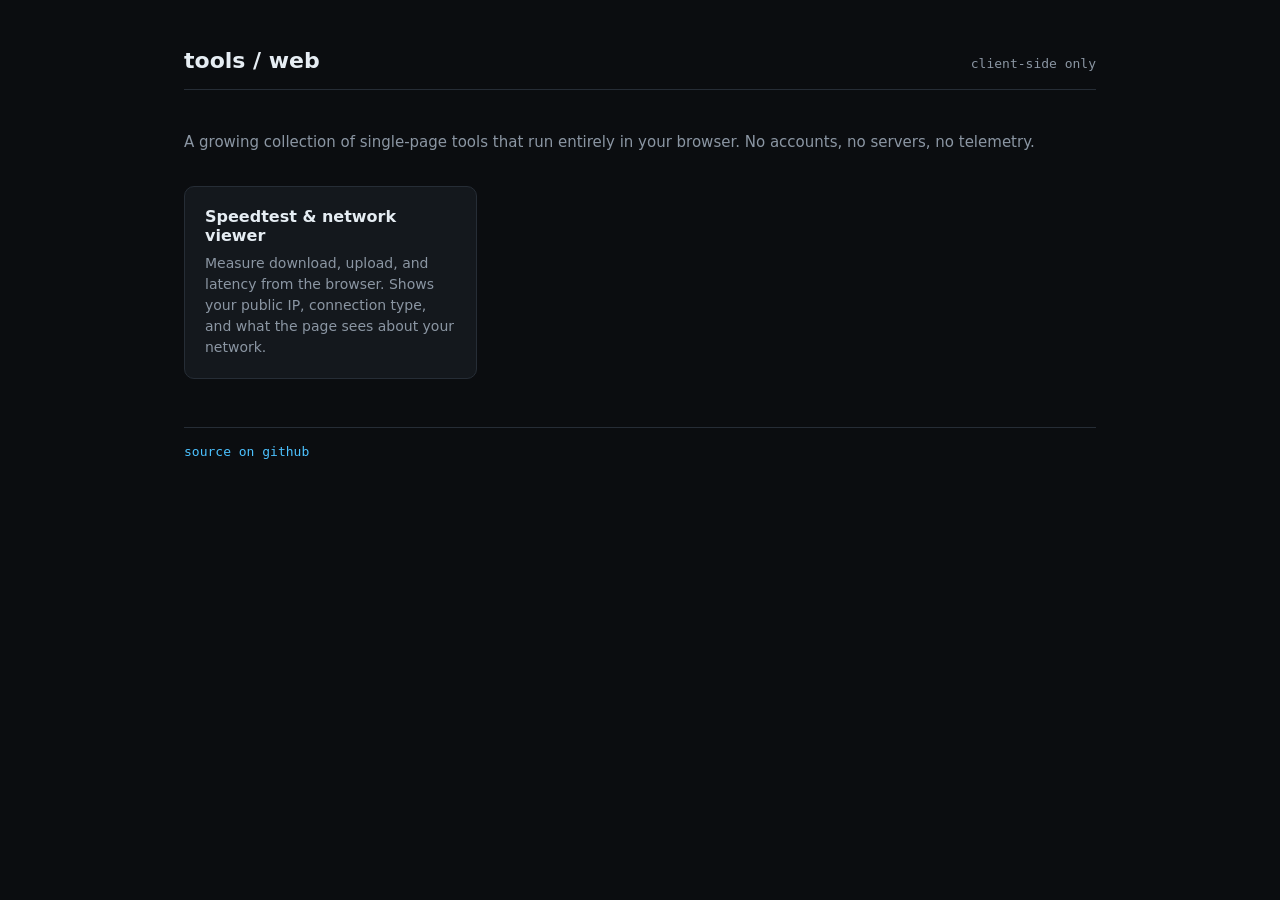
<file: web/index.html>
<!doctype html>
<html lang="en">
<head>
  <meta charset="utf-8">
  <meta name="viewport" content="width=device-width, initial-scale=1">
  <title>tools / web</title>
  <link rel="stylesheet" href="styles.css">
</head>
<body>
  <div class="container">
    <header class="site-header">
      <h1>tools / web</h1>
      <span class="meta">client-side only</span>
    </header>

    <p class="lede">
      A growing collection of single-page tools that run entirely in your browser. No accounts, no servers, no telemetry.
    </p>

    <section class="tool-grid">
      <a class="tool-card" href="speedtest/">
        <h2>Speedtest &amp; network viewer</h2>
        <p>Measure download, upload, and latency from the browser. Shows your public IP, connection type, and what the page sees about your network.</p>
      </a>
    </section>

    <footer class="footer">
      <a href="https://github.com/ryanauj/tools">source on github</a>
    </footer>
  </div>
</body>
</html>
</file>
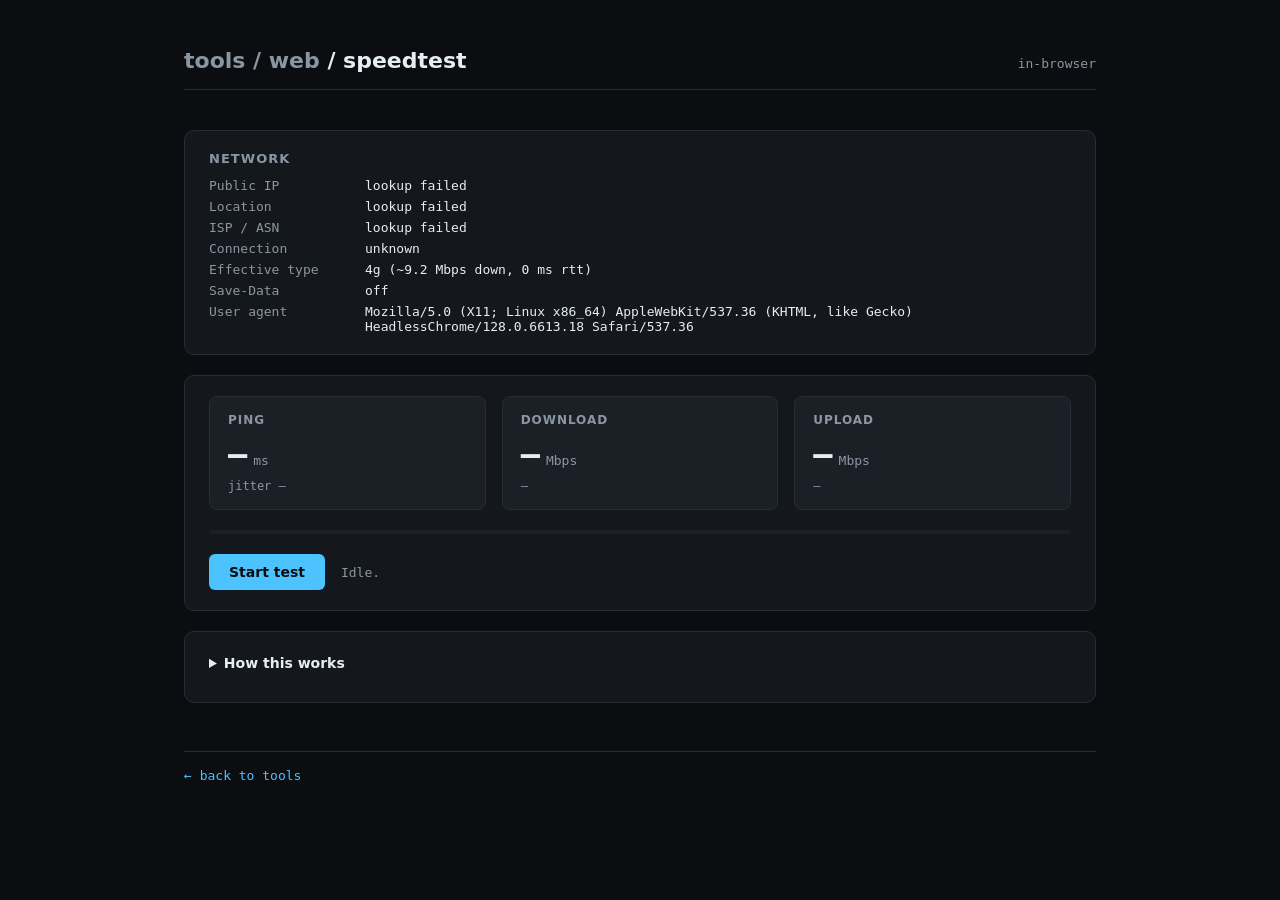
<file: web/speedtest/index.html>
<!doctype html>
<html lang="en">
<head>
  <meta charset="utf-8">
  <meta name="viewport" content="width=device-width, initial-scale=1">
  <title>speedtest &amp; network viewer</title>
  <link rel="stylesheet" href="../styles.css">
  <link rel="stylesheet" href="styles.css">
</head>
<body>
  <div class="container">
    <header class="site-header">
      <h1><a href="../" class="back">tools / web</a> / speedtest</h1>
      <span class="meta">in-browser</span>
    </header>

    <section class="network-panel" id="network-panel">
      <h2>Network</h2>
      <dl class="kv">
        <dt>Public IP</dt><dd data-field="ip">…</dd>
        <dt>Location</dt><dd data-field="loc">…</dd>
        <dt>ISP / ASN</dt><dd data-field="asn">…</dd>
        <dt>Connection</dt><dd data-field="conn">…</dd>
        <dt>Effective type</dt><dd data-field="effective">…</dd>
        <dt>Save-Data</dt><dd data-field="savedata">…</dd>
        <dt>User agent</dt><dd data-field="ua">…</dd>
      </dl>
    </section>

    <section class="test-panel">
      <div class="readouts">
        <div class="readout">
          <div class="readout-label">Ping</div>
          <div class="readout-value" data-readout="ping"><span class="num">—</span><span class="unit">ms</span></div>
          <div class="readout-sub" data-readout="jitter">jitter —</div>
        </div>
        <div class="readout">
          <div class="readout-label">Download</div>
          <div class="readout-value" data-readout="download"><span class="num">—</span><span class="unit">Mbps</span></div>
          <div class="readout-sub" data-readout="download-sub">—</div>
        </div>
        <div class="readout">
          <div class="readout-label">Upload</div>
          <div class="readout-value" data-readout="upload"><span class="num">—</span><span class="unit">Mbps</span></div>
          <div class="readout-sub" data-readout="upload-sub">—</div>
        </div>
      </div>

      <div class="progress" aria-hidden="true">
        <div class="progress-bar" id="progress-bar"></div>
      </div>

      <div class="controls">
        <button id="start-btn" type="button">Start test</button>
        <div class="status" id="status">Idle.</div>
      </div>
    </section>

    <details class="about">
      <summary>How this works</summary>
      <p>
        Latency, download, and upload are measured against
        <a href="https://speed.cloudflare.com/" target="_blank" rel="noreferrer">speed.cloudflare.com</a> —
        Cloudflare's CORS-enabled speedtest endpoints. Network metadata comes from
        <code>speed.cloudflare.com/meta</code>. Everything else (browser, connection type) is read from
        the page locally; no third-party analytics are loaded.
      </p>
      <p>
        Results reflect what the browser can do over a small number of parallel HTTPS connections.
        Real link capacity is usually higher than what a single browser tab can saturate.
      </p>
    </details>

    <footer class="footer">
      <a href="../">← back to tools</a>
    </footer>
  </div>

  <script src="speedtest.js" type="module"></script>
</body>
</html>
</file>
<file: web/styles.css>
:root {
  color-scheme: dark;
  --bg: #0b0d10;
  --panel: #14181d;
  --panel-2: #1b2027;
  --border: #262d36;
  --text: #e6edf3;
  --muted: #8b96a3;
  --accent: #4cc2ff;
  --accent-2: #7ee787;
  --warn: #ffb454;
  --mono: ui-monospace, SFMono-Regular, "SF Mono", Menlo, Consolas, monospace;
  --sans: system-ui, -apple-system, "Segoe UI", Roboto, sans-serif;
}

* { box-sizing: border-box; }

html, body {
  margin: 0;
  background: var(--bg);
  color: var(--text);
  font-family: var(--sans);
  min-height: 100vh;
}

a { color: var(--accent); text-decoration: none; }
a:hover { text-decoration: underline; }

.container {
  max-width: 960px;
  margin: 0 auto;
  padding: 48px 24px;
}

.site-header {
  display: flex;
  justify-content: space-between;
  align-items: baseline;
  margin-bottom: 40px;
  border-bottom: 1px solid var(--border);
  padding-bottom: 16px;
}

.site-header h1 {
  margin: 0;
  font-size: 22px;
  font-weight: 600;
}

.site-header .meta {
  color: var(--muted);
  font-size: 13px;
  font-family: var(--mono);
}

.lede {
  color: var(--muted);
  margin: 0 0 32px;
  font-size: 15px;
  line-height: 1.6;
}

.tool-grid {
  display: grid;
  grid-template-columns: repeat(auto-fill, minmax(260px, 1fr));
  gap: 16px;
}

.tool-card {
  display: block;
  padding: 20px;
  background: var(--panel);
  border: 1px solid var(--border);
  border-radius: 10px;
  color: var(--text);
  transition: border-color 120ms, background 120ms;
}

.tool-card:hover {
  border-color: var(--accent);
  background: var(--panel-2);
  text-decoration: none;
}

.tool-card h2 {
  margin: 0 0 8px;
  font-size: 16px;
  font-weight: 600;
}

.tool-card p {
  margin: 0;
  color: var(--muted);
  font-size: 14px;
  line-height: 1.5;
}

.footer {
  margin-top: 48px;
  padding-top: 16px;
  border-top: 1px solid var(--border);
  color: var(--muted);
  font-size: 13px;
  font-family: var(--mono);
}
</file>
<file: web/speedtest/styles.css>
.back { color: var(--muted); }
.back:hover { color: var(--text); }

.network-panel,
.test-panel,
.about {
  background: var(--panel);
  border: 1px solid var(--border);
  border-radius: 10px;
  padding: 20px 24px;
  margin-bottom: 20px;
}

.network-panel h2 {
  margin: 0 0 12px;
  font-size: 13px;
  font-weight: 600;
  text-transform: uppercase;
  letter-spacing: 0.08em;
  color: var(--muted);
}

.kv {
  display: grid;
  grid-template-columns: 140px 1fr;
  gap: 6px 16px;
  margin: 0;
  font-family: var(--mono);
  font-size: 13px;
}

.kv dt {
  color: var(--muted);
}

.kv dd {
  margin: 0;
  color: var(--text);
  word-break: break-word;
}

.readouts {
  display: grid;
  grid-template-columns: repeat(3, 1fr);
  gap: 16px;
  margin-bottom: 20px;
}

@media (max-width: 560px) {
  .readouts { grid-template-columns: 1fr; }
  .kv { grid-template-columns: 110px 1fr; }
}

.readout {
  background: var(--panel-2);
  border: 1px solid var(--border);
  border-radius: 8px;
  padding: 16px 18px;
}

.readout-label {
  font-size: 12px;
  font-weight: 600;
  text-transform: uppercase;
  letter-spacing: 0.08em;
  color: var(--muted);
  margin-bottom: 8px;
}

.readout-value {
  display: flex;
  align-items: baseline;
  gap: 6px;
  font-family: var(--mono);
}

.readout-value .num {
  font-size: 32px;
  font-weight: 600;
  color: var(--text);
  font-variant-numeric: tabular-nums;
}

.readout-value .unit {
  font-size: 13px;
  color: var(--muted);
}

.readout-sub {
  margin-top: 6px;
  font-family: var(--mono);
  font-size: 12px;
  color: var(--muted);
}

.readout.active .num { color: var(--accent); }
.readout.done .num { color: var(--accent-2); }

.progress {
  height: 4px;
  background: var(--panel-2);
  border-radius: 2px;
  overflow: hidden;
  margin-bottom: 20px;
}

.progress-bar {
  width: 0%;
  height: 100%;
  background: var(--accent);
  transition: width 120ms linear;
}

.controls {
  display: flex;
  align-items: center;
  gap: 16px;
}

button {
  background: var(--accent);
  color: #0b0d10;
  border: none;
  padding: 10px 20px;
  border-radius: 6px;
  font-size: 14px;
  font-weight: 600;
  font-family: inherit;
  cursor: pointer;
  transition: filter 120ms;
}

button:hover { filter: brightness(1.1); }
button:disabled { opacity: 0.5; cursor: not-allowed; filter: none; }

.status {
  color: var(--muted);
  font-family: var(--mono);
  font-size: 13px;
}

.about {
  font-size: 14px;
  line-height: 1.6;
  color: var(--muted);
}

.about summary {
  cursor: pointer;
  color: var(--text);
  font-weight: 600;
  margin-bottom: 8px;
}

.about p { margin: 8px 0; }
.about code {
  font-family: var(--mono);
  background: var(--panel-2);
  padding: 1px 5px;
  border-radius: 3px;
  font-size: 12px;
}
</file>
